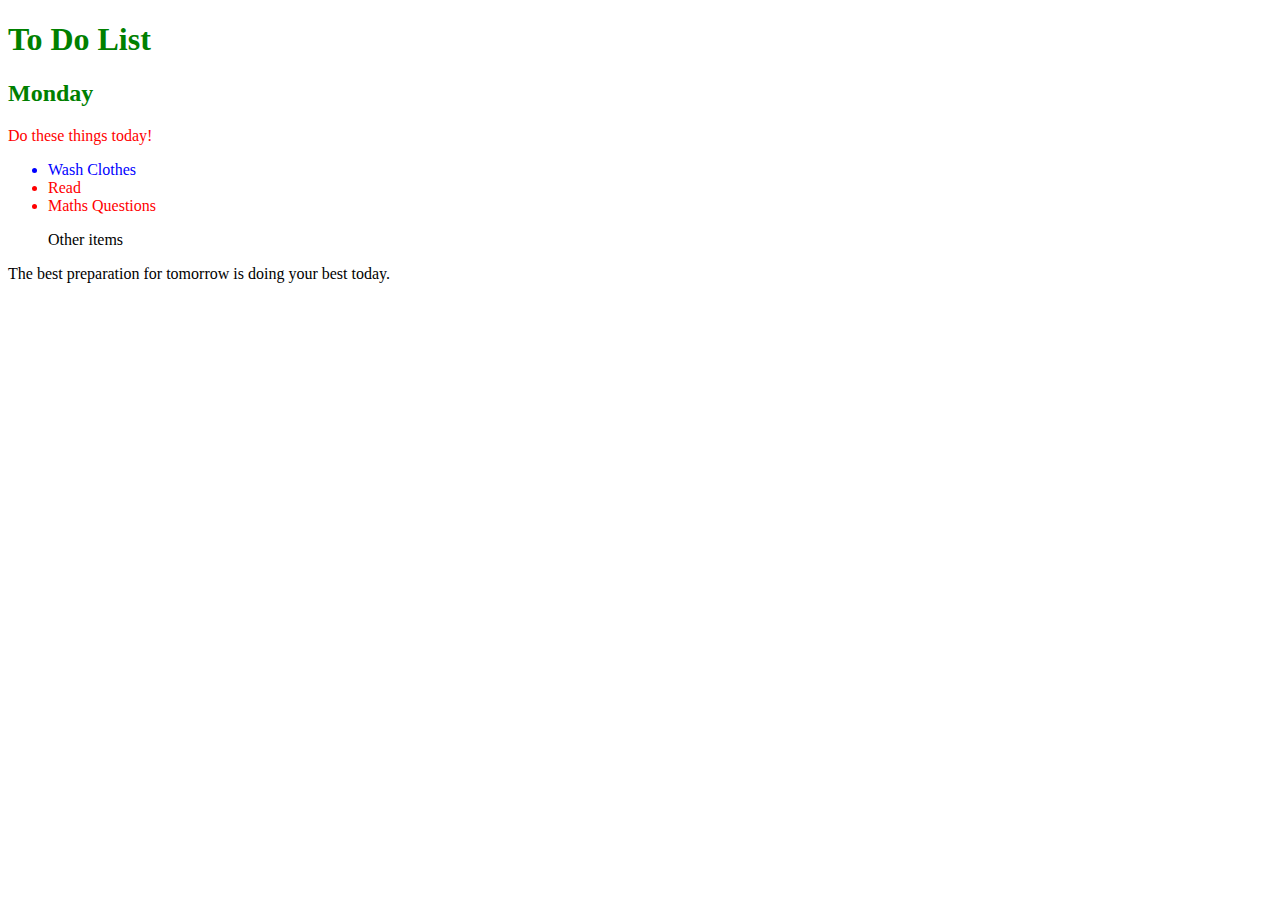
<file: Combining Selectors/index.html>
<!DOCTYPE html>
<html lang="en">

<head>
  <meta charset="UTF-8">
  <title>Combining CSS Selectors</title>
  <link rel="stylesheet" href="./style.css">
</head>

<!-- Don't change any of the HTML code! -->

<body>
  <h1>To Do List</h1>
  <h2>Monday</h2>
  <div class="box">
    <p class="done">Do these things today!</p>
    <ul class="list">
      <li>Wash Clothes</li>
      <li class="done">Read</li>
      <li class="done">Maths Questions</li>
    </ul>
  </div>

  <ul>
    <p class="done">Other items</p>
  </ul>
  <p>The best preparation for tomorrow is doing your best today.</p>

</body>

</html>
</file>
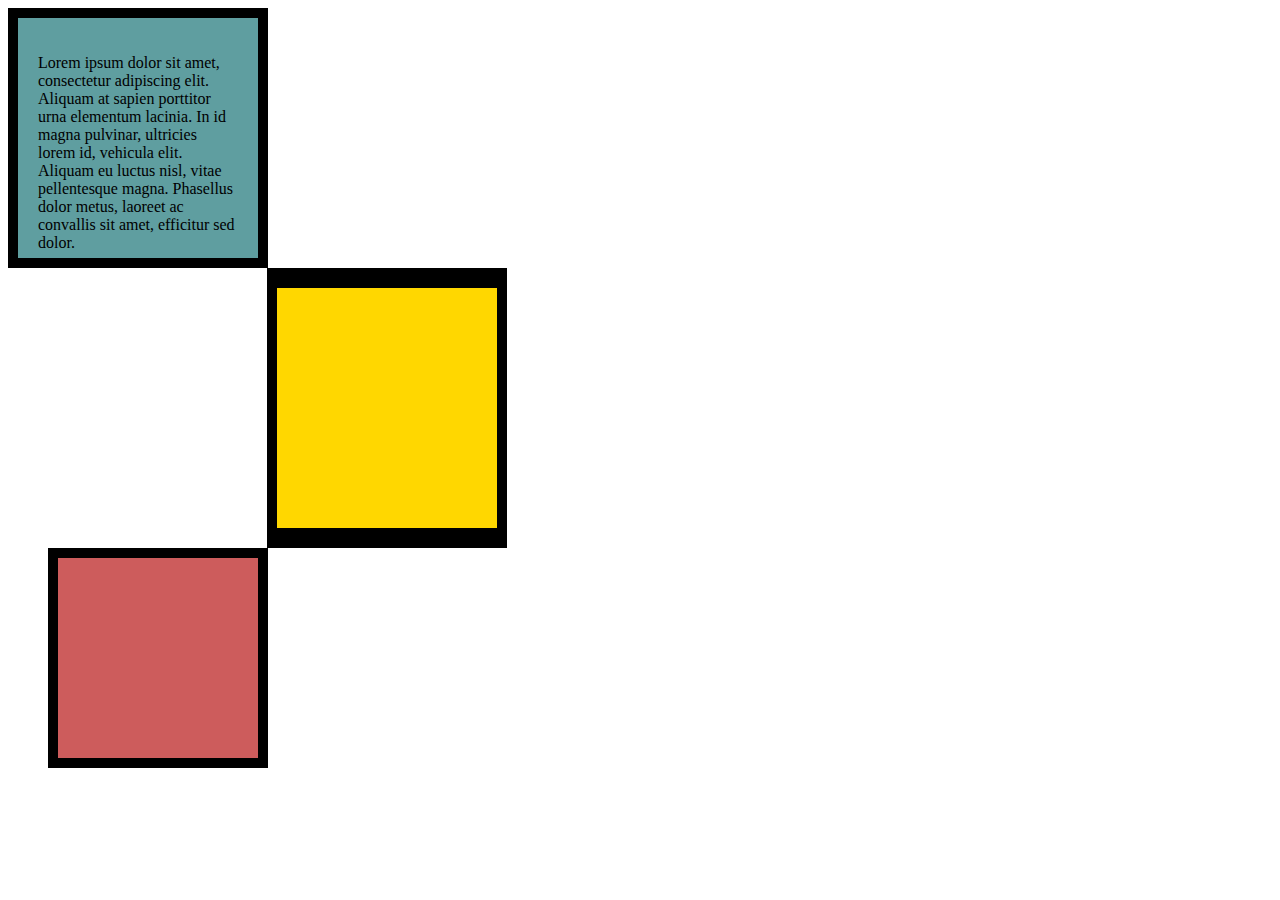
<file: CSS Box Model/index.html>
<!DOCTYPE html>
<html lang="en">

<head>
  <meta charset="UTF-8">
  <title>CSS Box Model</title>
  <style>
    /* Write your CSS code here */
div{
width: 200px;
height: 200px;
border-style: solid;
border-color: black;
}
.first{
  background-color:cadetblue ;
  border-width: 10px;
  padding: 20px;
}
.second{
  background-color: gold;
  padding: 20px 10px;
  border-width: 20px 10px;
  margin-left:  259px;
}
.third{
  background-color: indianred;
  border-width: 10px;
  margin-left: 40px;
}
  </style>
</head>

<body><!-- TODOs:
1. Create 3 Boxes using the div element.
2. Set their sizes to 200px heigh by 200px wide.
3. Set different background colors for each of the boxes (I used cadetblue, gold and indianred).
4. Add a paragraph <p> element into the first div and add the following words:
    Lorem ipsum dolor sit amet, consectetur adipiscing elit. Aliquam at sapien porttitor urna elementum lacinia. In
    id magna pulvinar, ultricies lorem id, vehicula elit. Aliquam eu luctus nisl, vitae pellentesque magna. Phasellus
    dolor metus, laoreet ac convallis sit amet, efficitur sed dolor.
5. Set the 1st div to have 20px padding all around with a black 10px border.
6. Fix the style of the <p> element to remove all margins.
Hint: Use the CSS inspector in Chrome.
7. Set the 2nd div to have a 20px border on top and bottom and 10px border left and right. (See goal image)
8. Set the 3rd div to have a 10px border 
9. Set the margins for the divs so that each box corner touches the other. (See the goal image)
-->
<div class="first">
  <p>Lorem ipsum dolor sit amet, consectetur adipiscing elit. Aliquam at sapien porttitor urna elementum lacinia. In
    id magna pulvinar, ultricies lorem id, vehicula elit. Aliquam eu luctus nisl, vitae pellentesque magna. Phasellus
    dolor metus, laoreet ac convallis sit amet, efficitur sed dolor.</p>
</div>
<div class="second"></div>
<div class="third"></div>
</body>

</html>
</file>
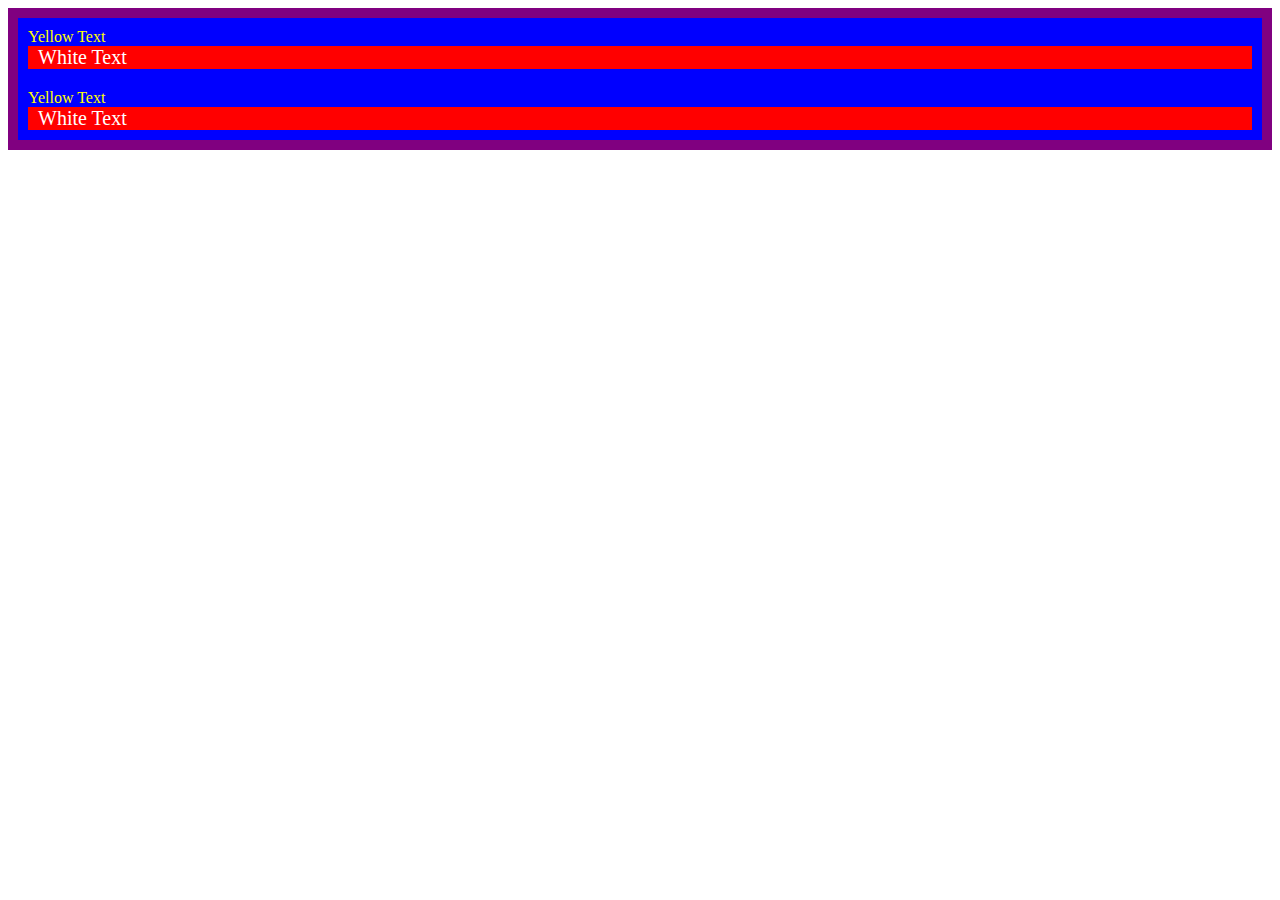
<file: CSS Cascade/index.html>
<!DOCTYPE html>
<html lang="en">

<head>
  <meta charset="UTF-8">
  <title>CSS Cascade</title>
  <link rel="stylesheet" href="./style.css">
</head>

<body>
  <div id="outer-box" class="box">
    <div class="box">
      <p>Yellow Text</p>
      <div class="boxinner-box">
        <p class="white-text">White Text</p>
      </div>
    </div>
    <div class="box">
      <p>Yellow Text</p>
      <div class="boxinner-box">
        <p class="white-text">White Text</p>
      </div>
    </div>
  </div>
</body>

</html>
</file>
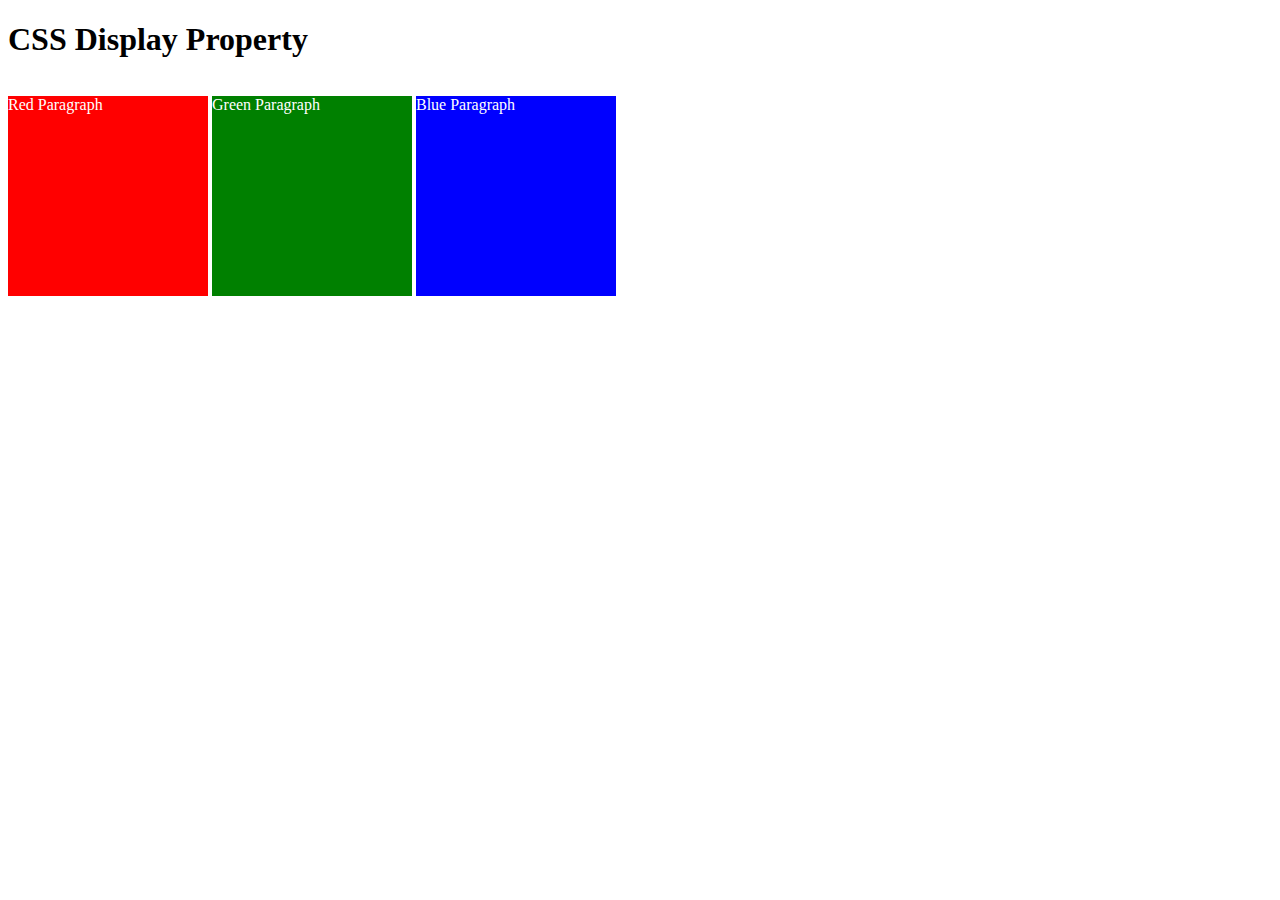
<file: CSS Display/index.html>
<!DOCTYPE html>
<html>

<!-- 
  TODO
1. By changing only the display property of the CSS make all 3 squares line up horizontally like in goal1 image.
2. Change only the display property to make all 3 squares line up vertically like in goal2 image. 
-->

<head>
  <title>CSS Display Property Example</title>
  <style>
    p {
      color: white;
    }

     .red {
      display: inline-block;
      width: 200px;
      height: 200px;
      background-color: red;
    }

    .green {
      display: inline-block;
      width: 200px;
      height: 200px;
      background-color: green;
    }

    .blue {
      display: inline-block;
      width: 200px;
      height: 200px;
      background-color: blue;
    }
    
  </style>
</head>


<body>
  <h1>CSS Display Property</h1>
  <p class="red">Red Paragraph </p>
  <p class="green">Green Paragraph</p>
  <p class="blue">Blue Paragraph</p>
</body>

</html>
</file>
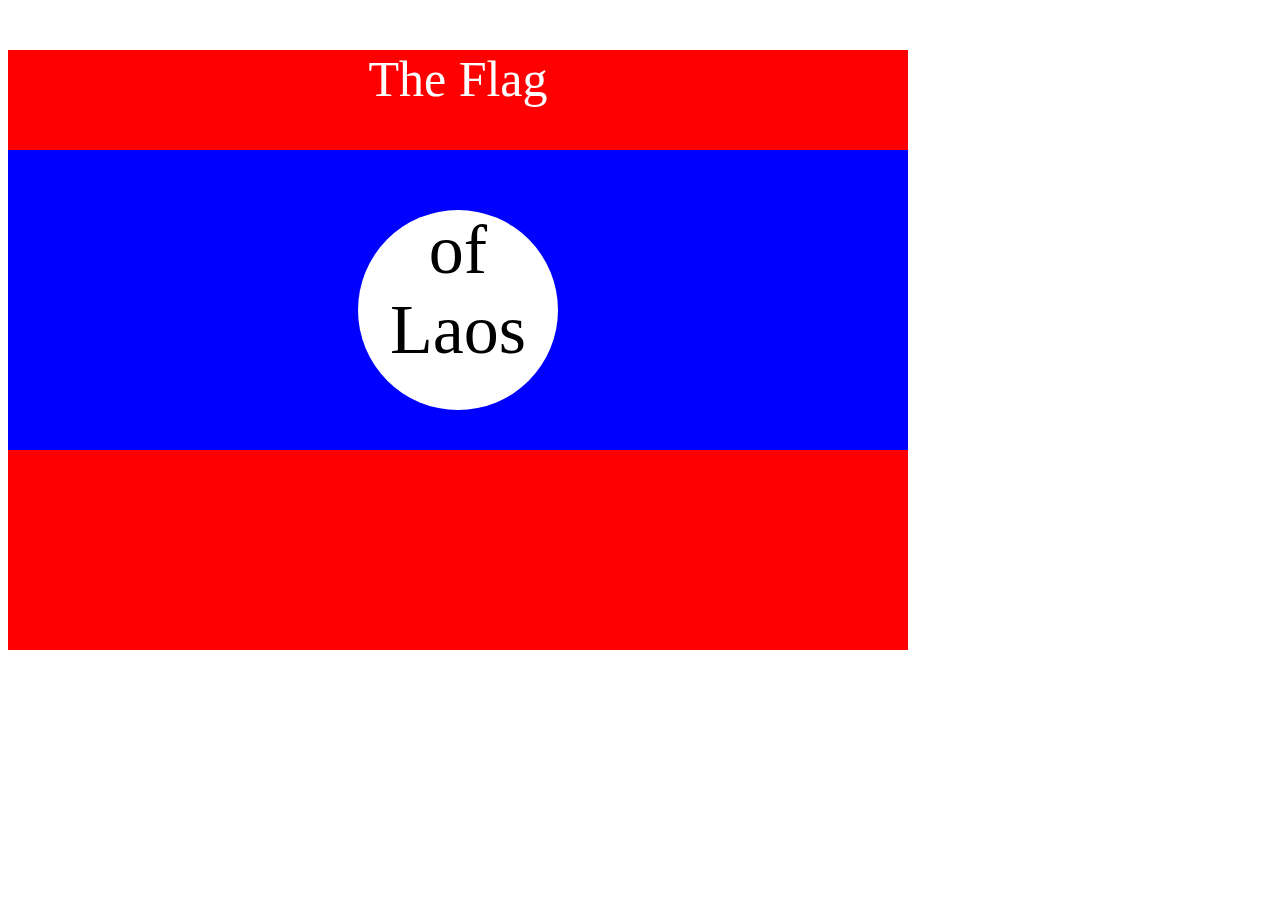
<file: CSS Flag Project/index.html>
<!DOCTYPE html>
<html lang="en">

<head>
  <meta charset="UTF-8">
  <title>CSS Flag Project</title>
  <style>
    /* Write your CSS Code here */
    .flag{
      background-color: red;
      width: 900px;
      height: 600px;
      color: white;
      font-size: 50px;
    }
    .flag > div{
       background-color: blue;
       width:900px;
       height:300px;
       position: absolute;
       top: 150px;
    }
    .flag > div > div{
        background-color: white;
        border-radius: 50%;
        height:200px;
        width:200px;
        position: relative;
        bottom: 10px;
        left: 350px;
    }
    p{
      text-align: center;
      }
    div>div>div>p{
      color: black;
      font-size: 70px;
    }  
    
  </style>
</head>

<!-- 
  IMPORTANT! Do not change any HTML
Don't add any classes/ids/elements 
Use what you know about combining selectors 
and CSS specificity instead.
Hint 1: The flag is 900px by 600px and the circle is 200px by 200px.
Hint 2: You can use CSS inspection to get the colors from
https://appbrewery.github.io/flag-of-laos/
-->

<body>
  <div class="flag">
    <p>The Flag</p>
    <div>
      <div>
        <p>of<br> Laos</p>
      </div>
    </div>
  </div>
</body>

</html>
</file>
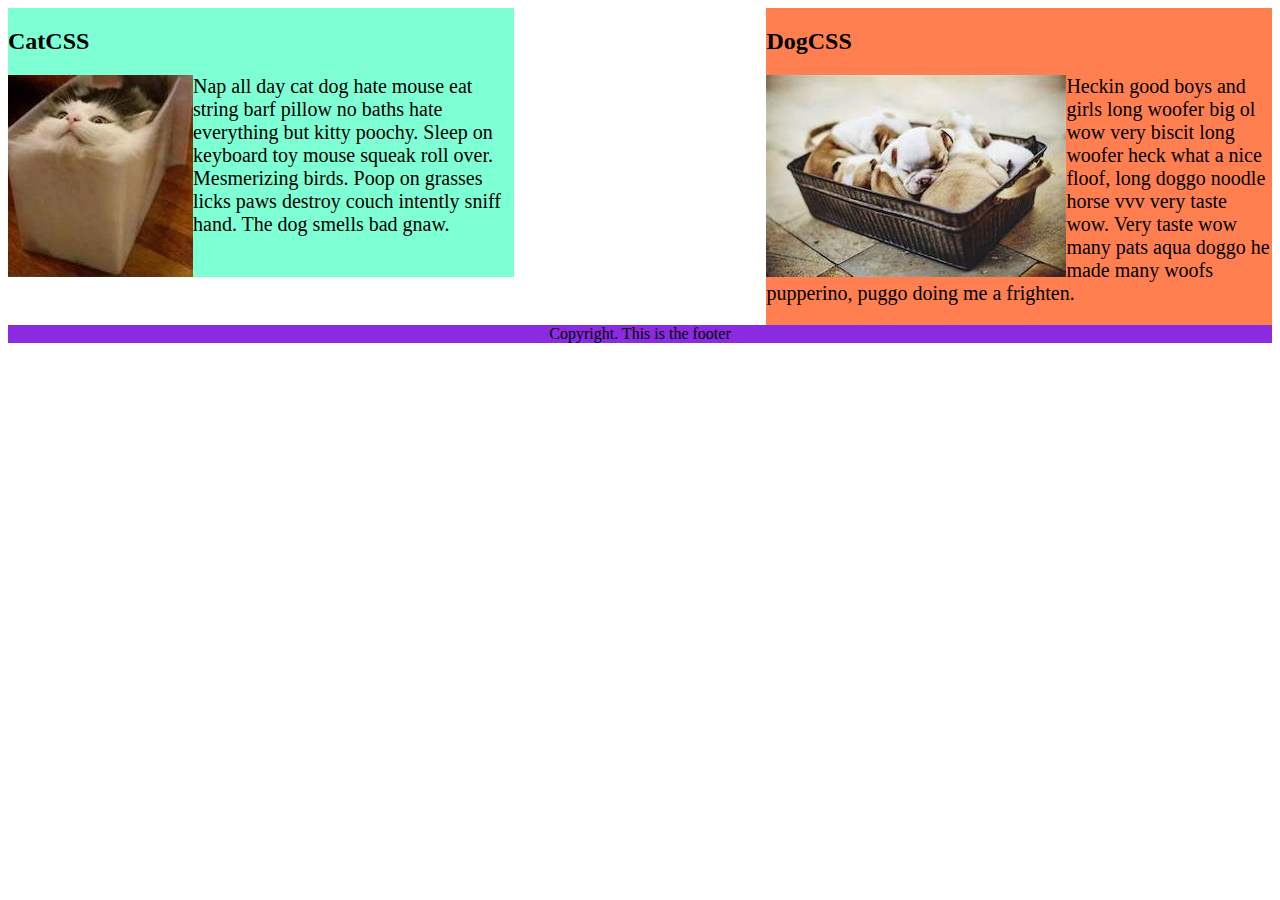
<file: CSS Float/index.html>
<!DOCTYPE html>
<html lang="en">

<!-- TODO
1. Make both paragraph elements wrap around the image.
2. Use Float to move the cat div to the left and the dog div to the right.
3. Use clear to make the footer go below both the cat and dog div. -->

<head>
  <meta charset="UTF-8">
  <title>CSS Float</title>
  <style>
    div {
      display: inline-block;
      width: 40%;
    }

    p {
      font-size: 2em;
      font-size: 20px;
      } 
      img{
        float: left;
      }

    .cat {
      background-color: aquamarine;
      float: left;
    }

    .dog {
      background-color: coral;
      float: right;
    }

    footer {
      text-align: center;
      background-color: blueviolet;
      clear:both;
    }
    
  </style>
</head>

<body>
  <div class="cat">
    <h2>CatCSS</h2>

    <img src="cat.jpeg" alt="cat in a box" />
    <p class="first-paragraph">Nap all day cat dog hate mouse eat string barf pillow no baths hate everything but kitty
      poochy. Sleep on keyboard
      toy
      mouse squeak roll over. Mesmerizing birds. Poop on grasses licks paws destroy couch intently sniff hand. The dog
      smells
      bad gnaw.</p>
  </div>
  <div class="dog">
    <h2>DogCSS</h2>
    <img src="dog.jpeg" alt="dogs in a box" />
    <p class="second-paragraph">Heckin good boys and girls long woofer big ol wow very biscit long woofer heck what a
      nice
      floof, long doggo noodle
      horse vvv very taste wow. Very taste wow many pats aqua doggo he made many woofs pupperino, puggo doing me a
      frighten.</p>
  </div>

  <footer>Copyright. This is the footer</footer>
</body>

</html>
</file>
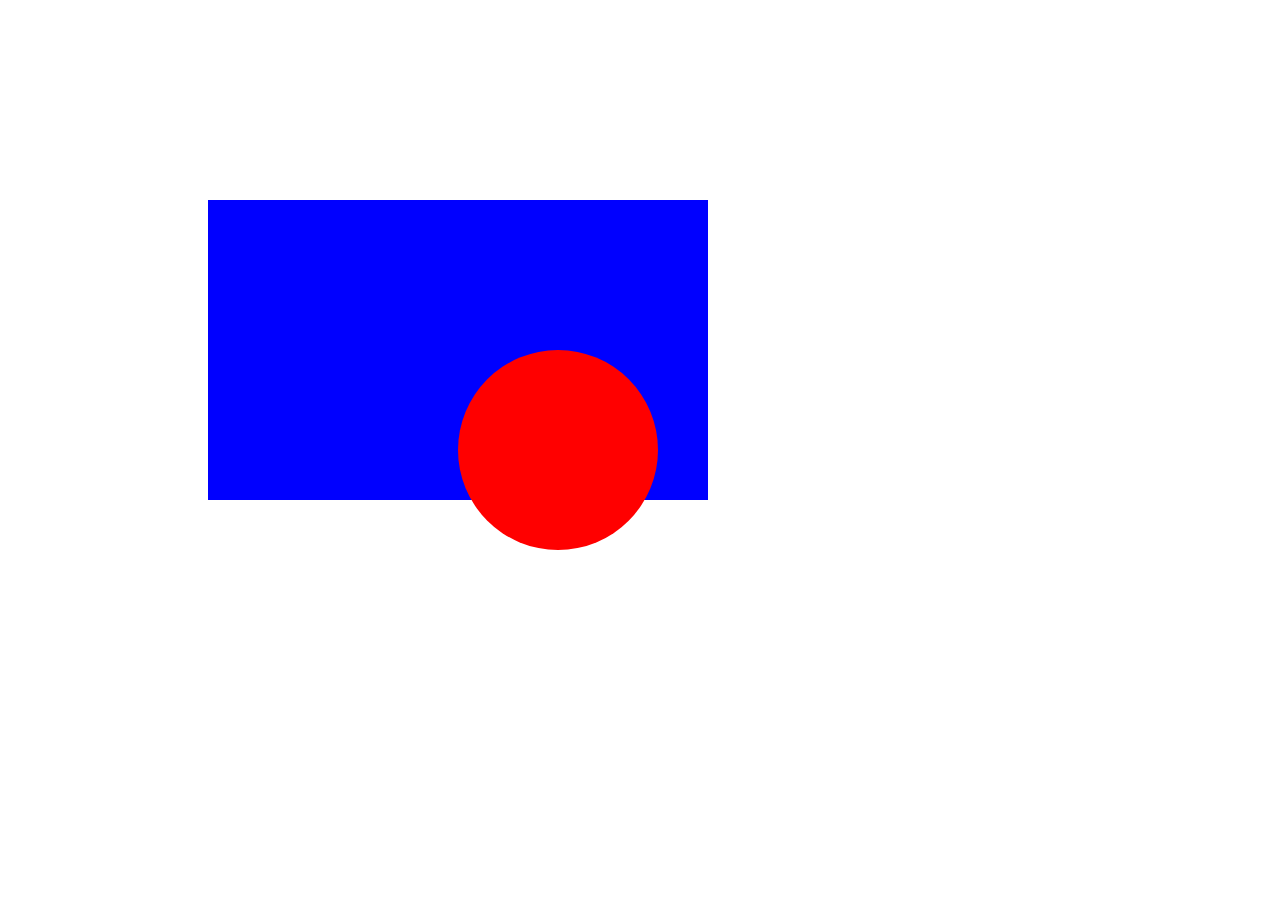
<file: CSS Positioning/index.html>
<!DOCTYPE html>
<html>

<head>
  <title>CSS Positioning Exercise</title>
  <style>
    /* Write your code here */

    .blue-box{
      position: static;
      background-color: blue;
      height: 300px;
      width: 500px;
      margin-left: 200px;
      margin-top: 200px;
    }
    .red-circle{
      position: absolute;
      background-color: red;
      height: 200px;
      width: 200px;
      border-radius: 50%;
      margin-top: 150px;
      margin-left: 250px;
    }
    
  </style>
</head>

<body>
  <div class="blue-box">
    <div class="red-circle">
    </div>
  </div>

</body>

</html>
</file>
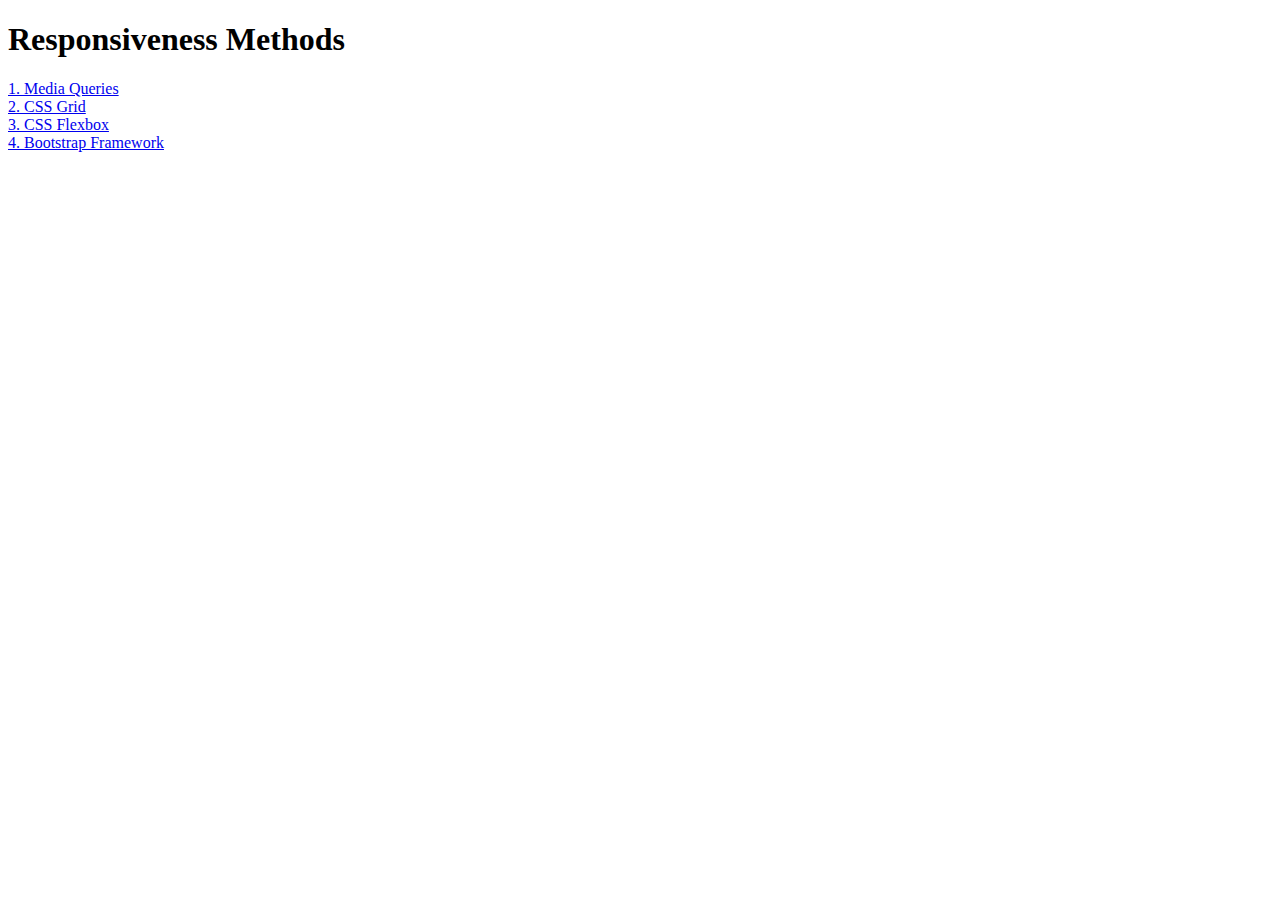
<file: Responsiveness/index.html>
<!DOCTYPE html>
<html lang="en">

<head>
  <meta charset="UTF-8">
  <meta name="viewport" content="width=device-width, initial-scale=1.0">
  <title>Responsiveness</title>
  <style>
    a {
      display: block;
    }
  </style>
</head>

<body>
  <h1>Responsiveness Methods</h1>
  <a href="./media-query.html">1. Media Queries</a>
  <a href="./grid.html">2. CSS Grid</a>
  <a href="./flexbox.html">3. CSS Flexbox</a>
  <a href="./bootstrap.html">4. Bootstrap Framework</a>
</body>

</html>
</file>
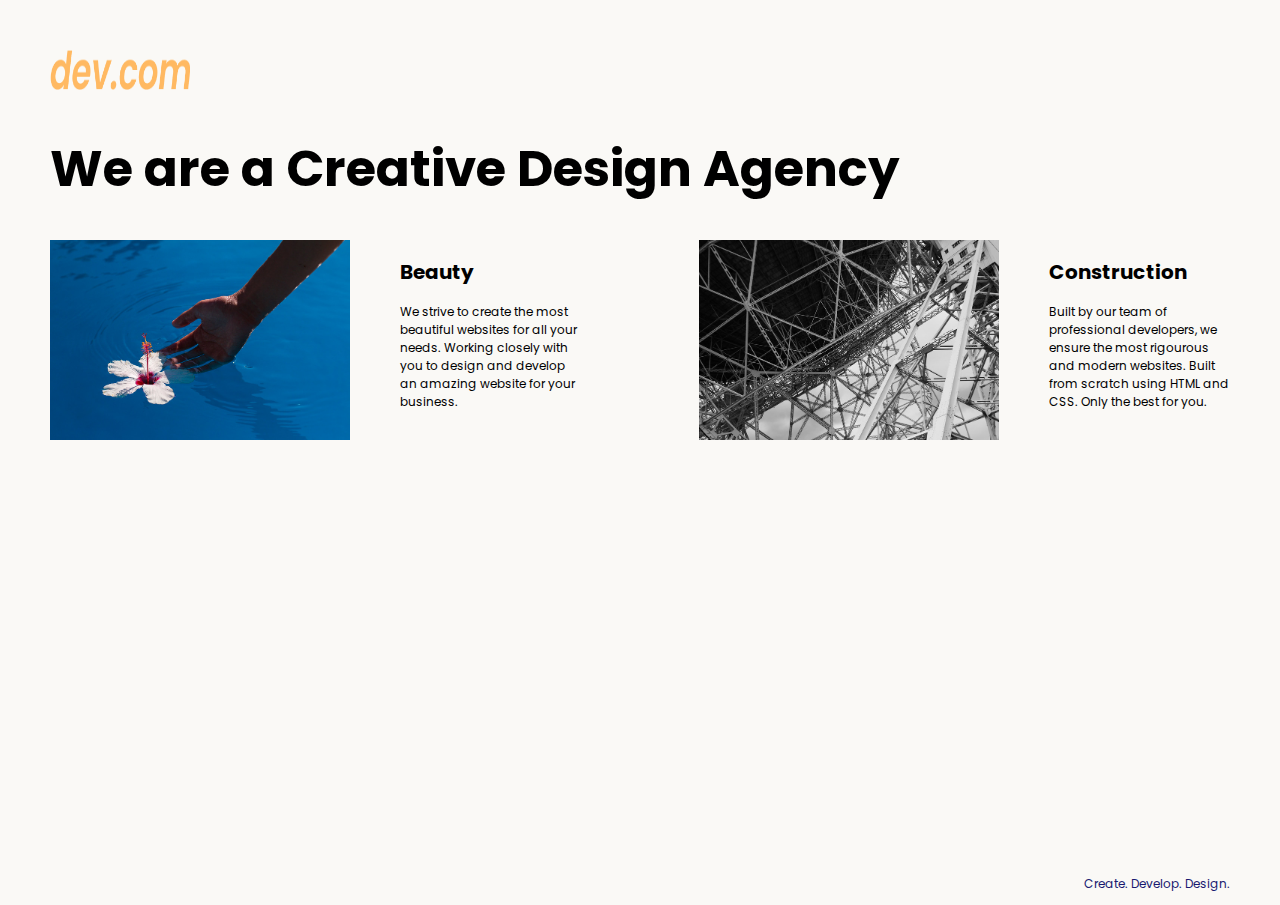
<file: Web Design Agency Project/index.html>
<!DOCTYPE html>
<html lang="en">

<head>
  <meta charset="UTF-8">
  <meta name="viewport" content="width=device-width, initial-scale=1.0">
  <title>Agency</title>
  <link rel="stylesheet" href="./style.css">
  <link rel="preconnect" href="https://fonts.googleapis.com">
  <link rel="preconnect" href="https://fonts.gstatic.com" crossorigin>
  <link href="https://fonts.googleapis.com/css2?family=Poppins:wght@400;700&display=swap" rel="stylesheet">
</head>

<body>
  <div class="main">
    <img class="logo" src="./assets/images/logo.png" alt="logo">
    <h1>We are a Creative Design Agency</h1>
    <div class="left card"><img class="tile-image" src="./assets/images/beautiful.jpg" alt="hand and flower in water">
      <h2 class="card-title">Beauty</h2>
      <p class="card-text">We strive to create the most beautiful websites for all your needs. Working closely with you
        to
        design and
        develop an amazing website for your business.</p>
    </div>

    <div class="right card"><img class="tile-image" src="./assets/images/construction.jpg" alt="metal structure">
      <h2 class="card-title">Construction</h2>
      <p>Built by our team of professional developers, we ensure the most rigourous and modern websites. Built from
        scratch using HTML and CSS. Only the best for you.</p>
    </div>

  </div>
  <footer>
    <p>Create. Develop. Design.</p>
  </footer>
</body>

</html>
</file>
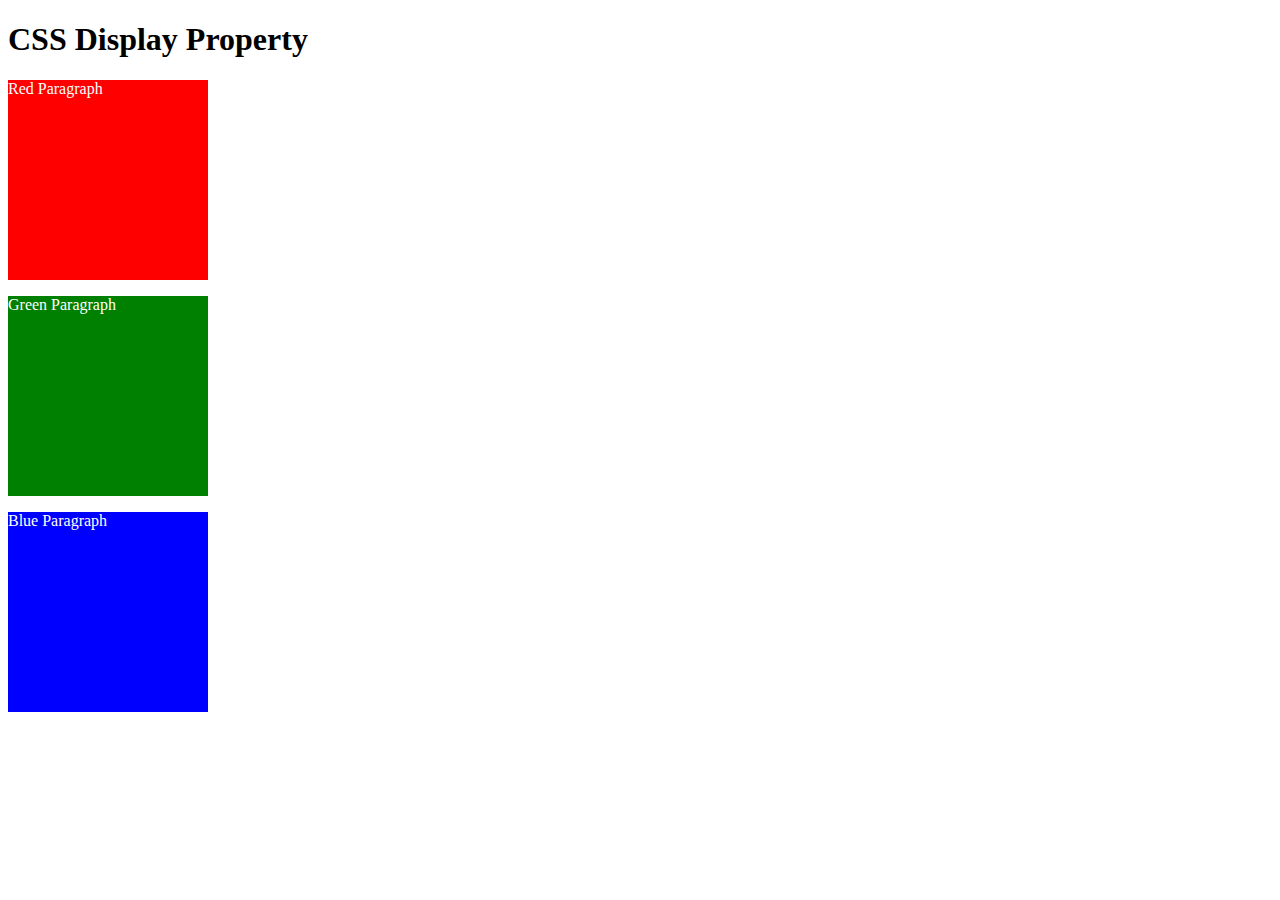
<file: CSS Display/intex2.html>
<!DOCTYPE html>
<html>

<!-- 
  TODO
1. By changing only the display property of the CSS make all 3 squares line up horizontally like in goal1 image.
2. Change only the display property to make all 3 squares line up vertically like in goal2 image. 
-->

<head>
  <title>CSS Display Property Example</title>
  <style>
    p {
      color: white;
    }

     .red {
      display: block;
      width: 200px;
      height: 200px;
      background-color: red;
    }

    .green {
      display: block;
      width: 200px;
      height: 200px;
      background-color: green;
    }

    .blue {
      display:block;
      width: 200px;
      height: 200px;
      background-color: blue;
    }
    
  </style>
</head>


<body>
  <h1>CSS Display Property</h1>
  <p class="red">Red Paragraph </p>
  <p class="green">Green Paragraph</p>
  <p class="blue">Blue Paragraph</p>
</body>

</html>
</file>
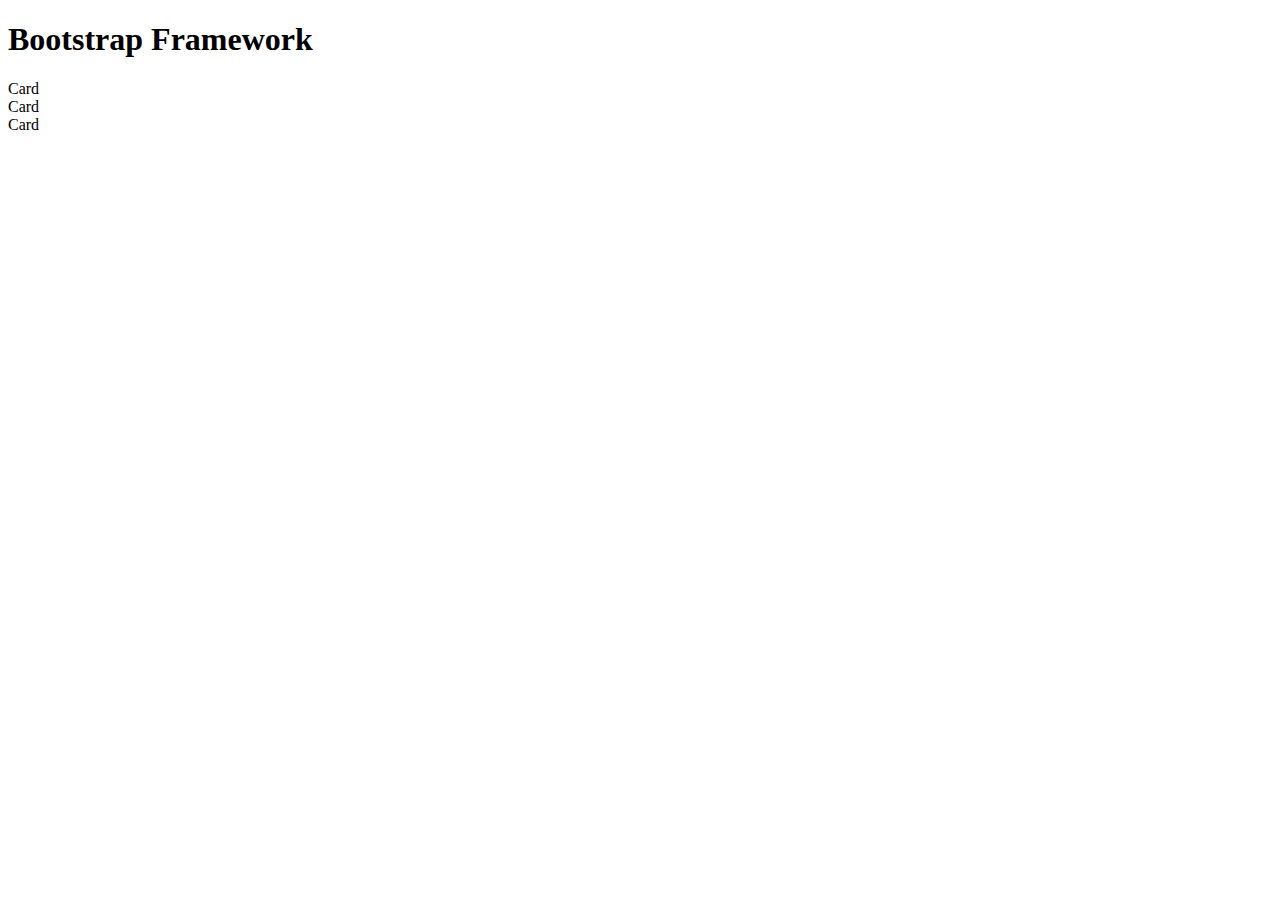
<file: Responsiveness/bootstrap.html>
<!DOCTYPE html>
<html lang="en">

<head>
  <meta charset="UTF-8">
  <meta name="viewport" content="width=device-width, initial-scale=1.0">
  <title>Bootstrap Framework</title>
  <link href="https://cdn.jsdelivr.net/npm/bootstrap@5.0.2/dist/css/bootstrap.min.css" rel="stylesheet"
    integrity="sha384-EVSTQN3/azprG1Anm3QDgpJLIm9Nao0Yz1ztcQTwFspd3yD65VohhpuuCOmLASjC" crossorigin="anonymous">
</head>

<body>
  <h1>Bootstrap Framework</h1>
  <div class="container">
    <div class="row">
      <div class="card col-6">
        Card
      </div>
      <div class="card col-2">
        Card
      </div>
      <div class="card col-4">
        Card
      </div>
    </div>
  </div>


</body>

</html>
</file>
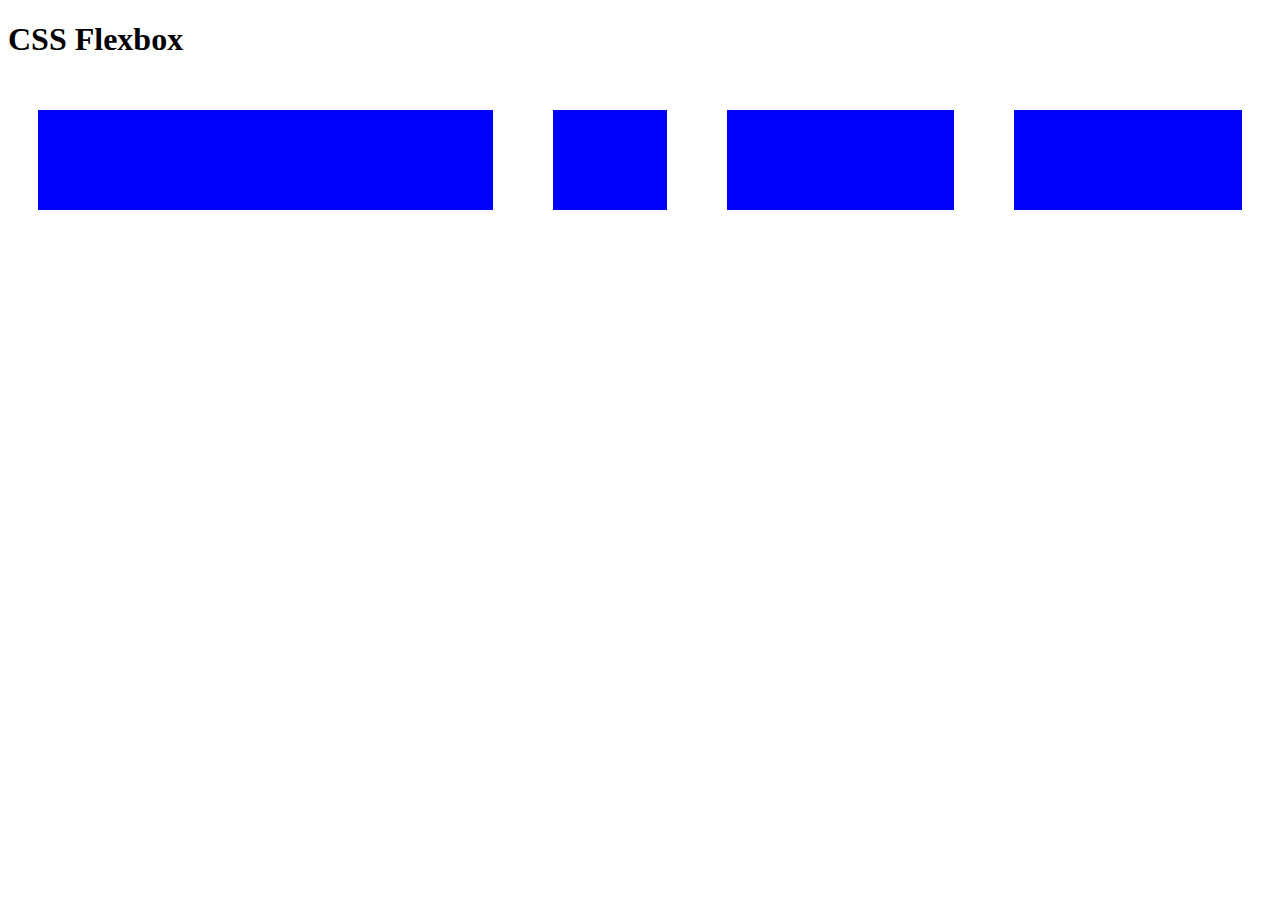
<file: Responsiveness/flexbox.html>
<!DOCTYPE html>
<html lang="en">

<head>
  <meta charset="UTF-8">
  <meta name="viewport" content="width=device-width, initial-scale=1.0">
  <title>CSS Flexbox</title>
  <style>
    .flex-container {
      display: flex;
    }

    .card {
      background: blue;
      border: 30px solid white;
      height: 100px;
      flex: 1;
    }

    .first {
      flex: 2;
    }

    .second {
      flex: 0.5;
    }
  </style>
</head>

<body>
  <h1>CSS Flexbox</h1>
  <div class="flex-container">
    <div class="first card"></div>
    <div class="second card"></div>
    <div class="card"></div>
    <div class="card"></div>
  </div>


</body>

</html>
</file>
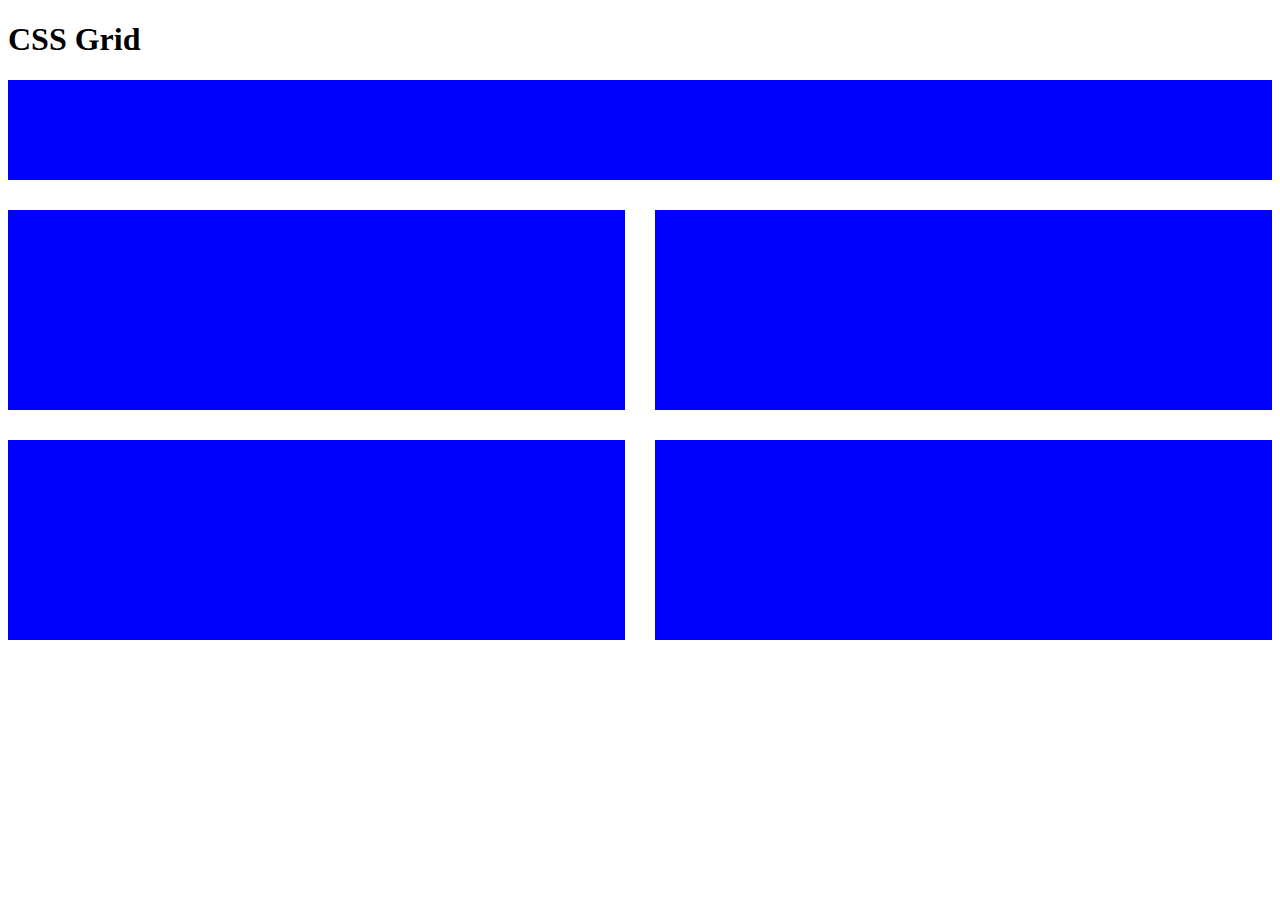
<file: Responsiveness/grid.html>
<!DOCTYPE html>
<html lang="en">

<head>
  <meta charset="UTF-8">
  <meta name="viewport" content="width=device-width, initial-scale=1.0">
  <title>CSS Grid</title>
  <style>
    .grid-container {
      display: grid;
      grid-template-columns: 1fr 1fr;
      grid-template-rows: 100px 200px 200px;
      gap: 30px;
    }

    .first {
      grid-column: span 2;
    }

    .card {
      background-color: blue;
    }
  </style>
</head>

<body>
  <h1>CSS Grid</h1>
  <div class="grid-container">
    <div class="first card"></div>
    <div class="card"></div>
    <div class="card"></div>
    <div class="card"></div>
    <div class="card"></div>
  </div>

</body>

</html>
</file>
<file: Combining Selectors/style.css>
/* Write your code here: */
h1,h2{
    color: green;
}
.box .done{
    color: red;
}
.box  li .done{
    color: green;
}

 .box .list li:first-child{
    color: blue;
}
</file>
<file: CSS Cascade/style.css>
/* Don't change the existing CSS. */

.box {
  background-color: blue;
  padding: 10px;
}

p {
  color: yellow;
  margin: 0;
  padding: 0;
}
#outer-box{
  background-color: purple;
  padding: 10px;
}
.white-text{
  background-color: red;
  color: white;
  padding-left: 10px;
  font-size:20px
  
}
</file>
<file: Web Design Agency Project/style.css>
body {
  font-family: "Poppins", sans-serif;
  margin: 50px 50px 0 50px;
  background-color: #faf9f6;
  display: flex;
  flex-direction: column;
  min-height: 95vh;
}
.main {
  flex: 1;
}
.logo{
  height: 40px;
  width: 140px;
}

h1 {
  font-size: 50px;
  
}
.right{
  float: right;
}
footer {
  text-align: right;
  color: midnightblue;
}
.tile-image{
  float: left;
  margin-right: 50px;
  height: 200px;
}
p{
  font-size: 12px;
}
span{
  color: blue;
}
.left{
  float: left;
}
.card-title{
  font-size: 20px;
}
.card{
  width: 45%;
}
</file>
